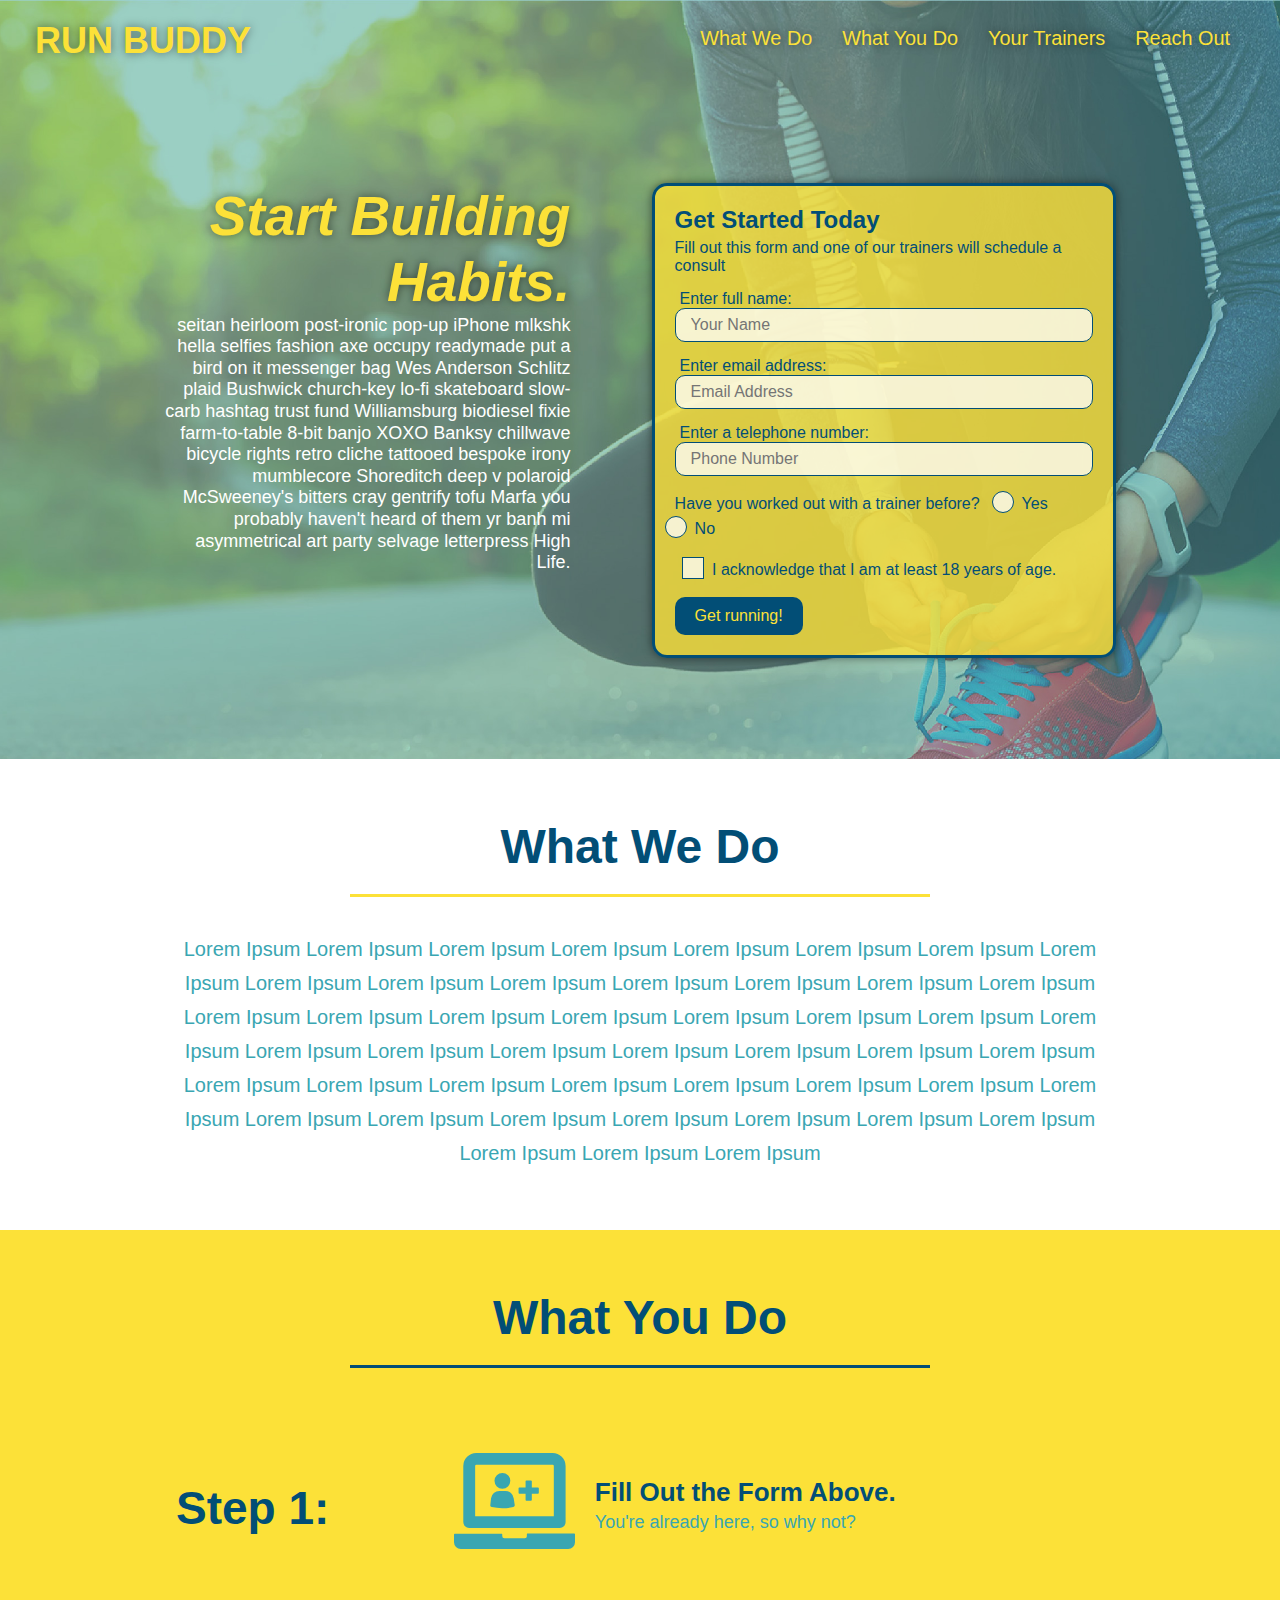
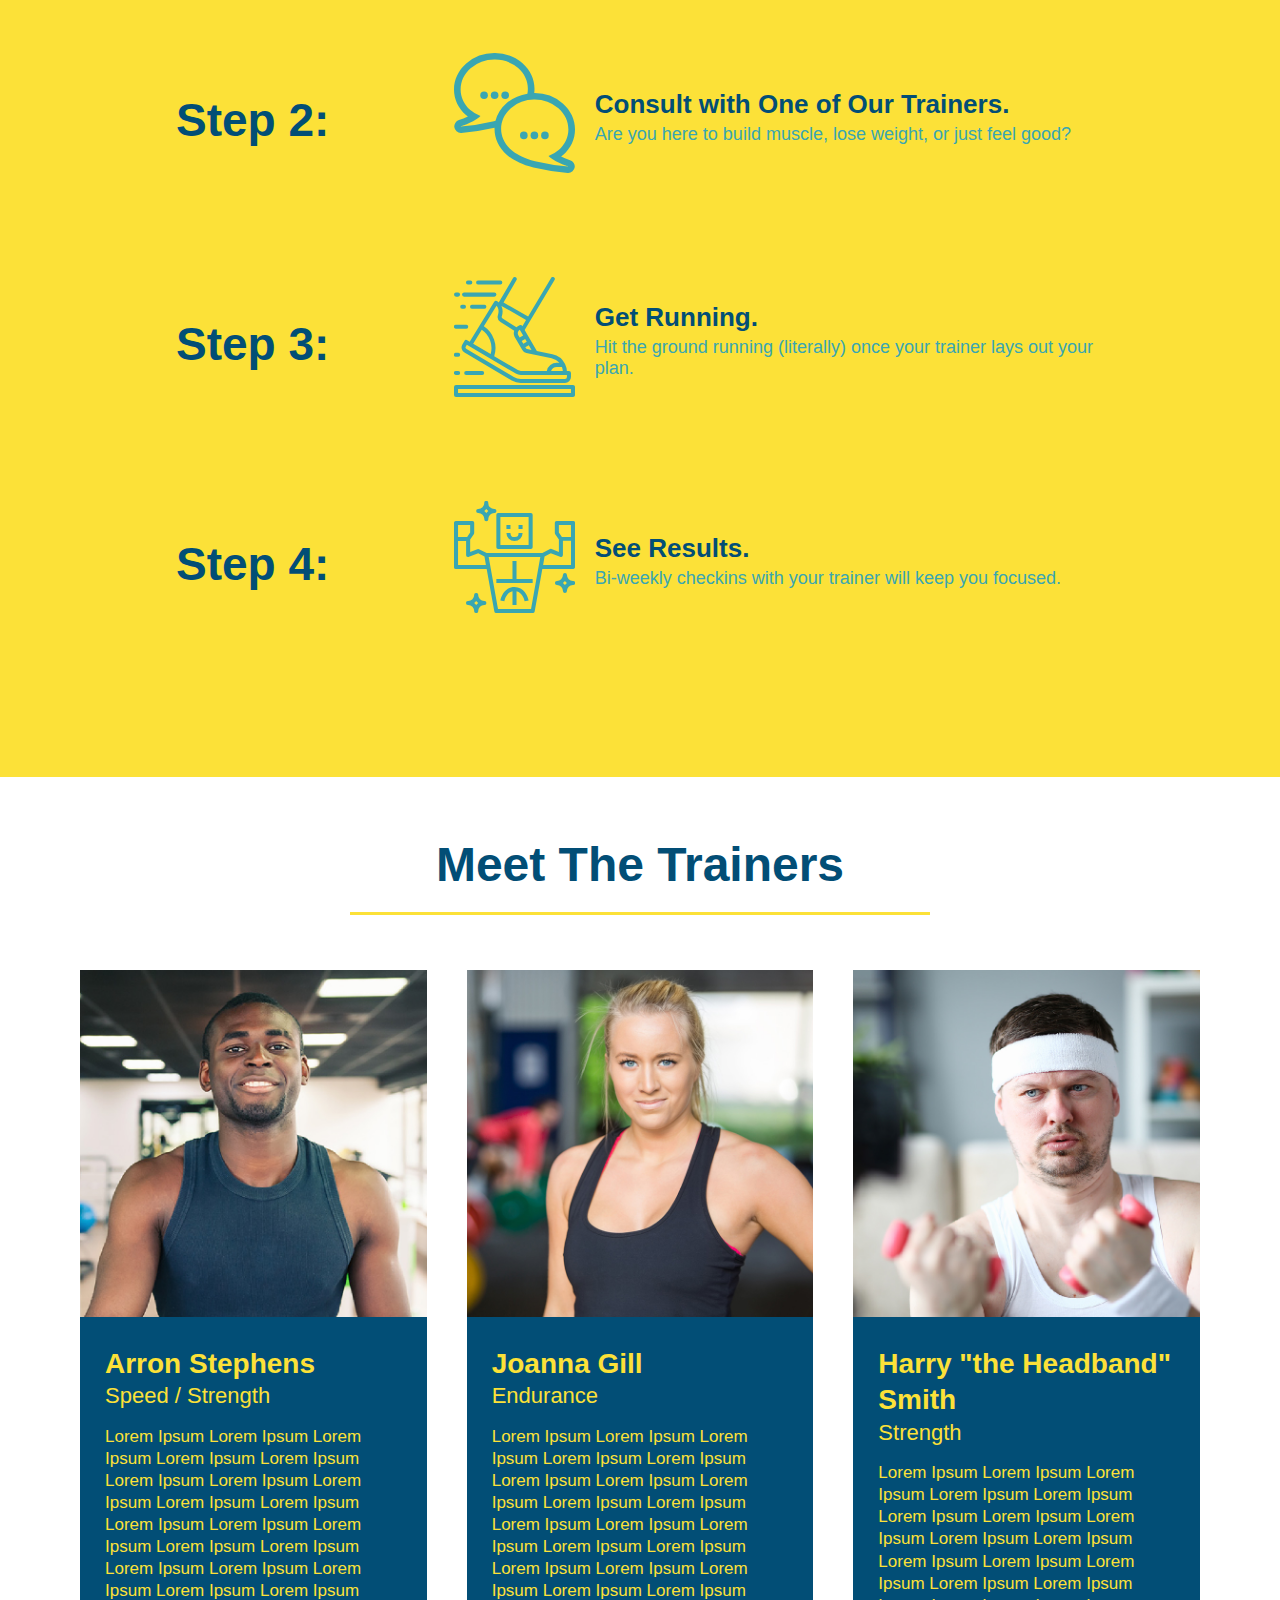
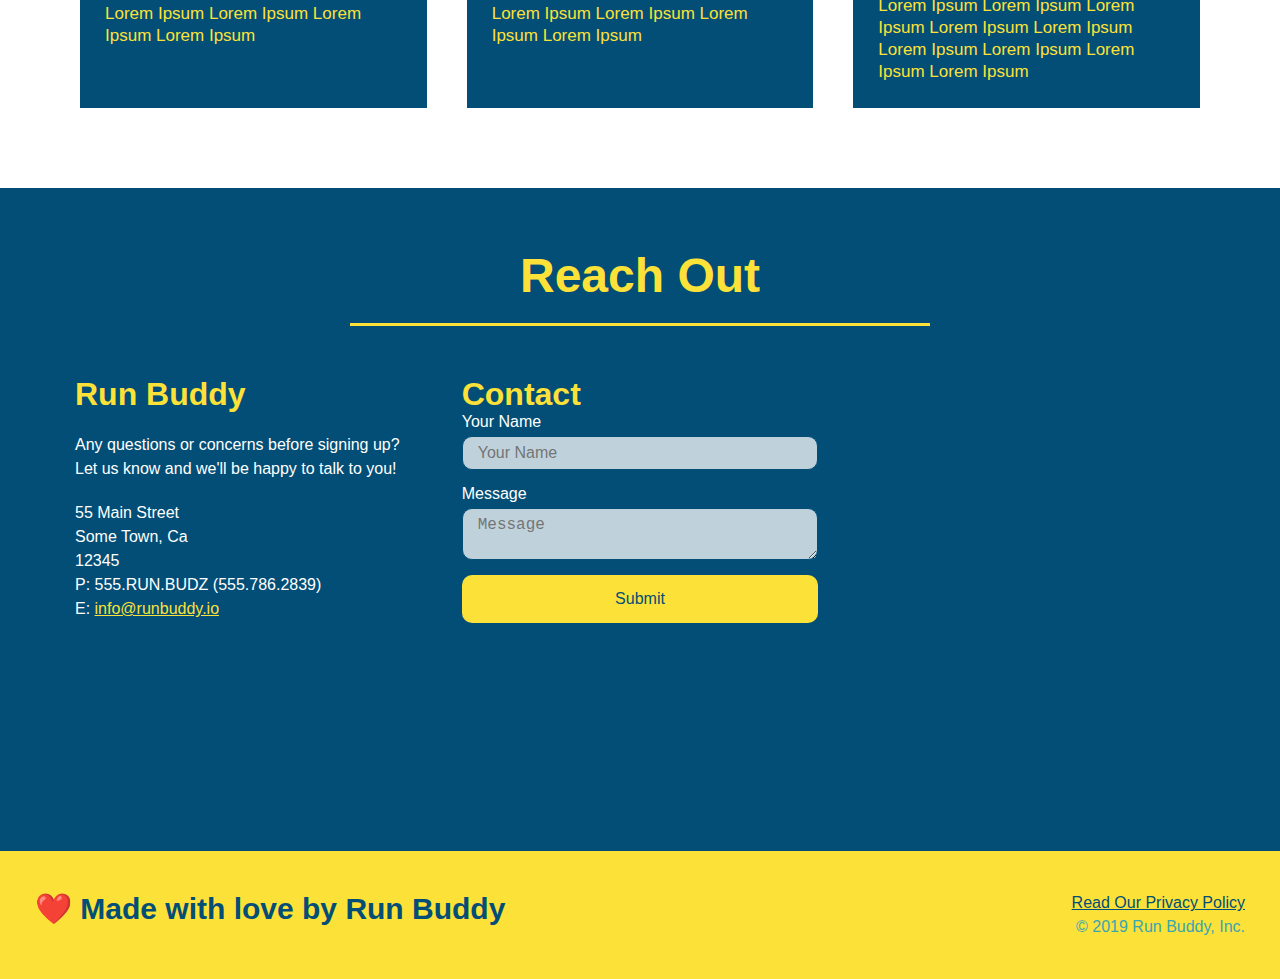
<file: index.html>
<!DOCTYPE html>
<html lang="en">
    <head>
        <meta charset="UTF-8" />
        <meta name="viewport" content="width=device-width, intial-scale=1.0" />

        <title>Run Buddy</title>
        <link rel="stylesheet" href="./assets/css/style.css" />
    </head>

    <body>
        <!-- navigation -->
        <header>
            <h1>
                <a href="./index.html">RUN BUDDY</a>
            </h1>
            
            <nav>
                
                <!-- Unordered list element -->
                <ul>
                    
                    <!-- List item element -->
                    <li>
                        <!-- Anchor element -->
                        <a href="#what-we-do">What We Do</a>
                    </li>

                    <li>
                        <a href="#what-you-do">What You Do</a>
                    </li>

                    <li> 
                        <a href="#your-trainers">Your Trainers</a>
                    </li>

                    <li>
                        <a href="#reach-out">Reach Out</a>
                    </li>

                </ul>

            </nav>

        </header>
        <!-- End navigation -->
           
        <!-- hero/jumbotron -->
        <section class="hero">
            
            <div class="hero-cta">
                <h2>Start Building Habits.</h2>
                <p>
                    seitan heirloom post-ironic pop-up iPhone mlkshk hella selfies fashion axe occupy readymade put a bird on it messenger bag Wes Anderson Schlitz plaid Bushwick church-key lo-fi skateboard slow-carb hashtag trust fund Williamsburg biodiesel fixie farm-to-table 8-bit banjo XOXO Banksy chillwave bicycle rights retro cliche tattooed bespoke irony mumblecore Shoreditch deep v polaroid McSweeney's bitters cray gentrify tofu Marfa you probably haven't heard of them yr banh mi asymmetrical art party selvage letterpress High Life.
                </p>
             </div>

            <div class="hero-form">
                <h3>Get Started Today</h3>
                <p>Fill out this form and one of our trainers will schedule a consult</p>
            

                <!-- Add form element -->
                <form>
                    
                    <label for="name">Enter full name:</label>
                    <input type="text" placeholder="Your Name" name="name" id="name" class="form-input" />

                    <label for="email">Enter email address:</label>
                    <input type="email" placeholder="Email Address" name="email" id="email" class="form-input" />

                    <label for="phone">Enter a telephone number:</label>
                    <input type="tel" placeholder="Phone Number" name="phone" id="phone" class="form-input" />

                    <p>
                        Have you worked out with a trainer before?
                       
                        <span class="radio-wrapper">
                            <input type="radio" name="trainer-confirm" id="trainer-yes" />
                            <label for="trainer-yes">Yes</label>
                        </span>

                        <span class="radio-wrapper">
                            <input type="radio" name="trainer-confirm" id="trainer-no" />
                            <label for="trainer-no">No</label>
                        </span>

                    </p>

                    <p>
                        <span class="checkbox-wrapper">
                            <input type="checkbox" name="age-confirm" id="checkbox" />
                            <label for="checkbox" >I acknowledge that I am at least 18 years of age.</label>
                        </span>
                    </p>
                    
                    <button type="submit">
                        Get running!
                    </button>

                </form>
            </div>
        
        </section>
        <!-- end hero -->

        <!-- "what we do" section-->
        <section id="what-we-do" class="intro">
           
            <div class="flex-row">
                <h2 class="section-title primary-border">What We Do</h2>
            </div>    

            <div class="flex-row">
                <p>
                    Lorem Ipsum Lorem Ipsum Lorem Ipsum Lorem Ipsum Lorem Ipsum Lorem Ipsum Lorem Ipsum Lorem Ipsum Lorem Ipsum Lorem Ipsum Lorem Ipsum Lorem Ipsum Lorem Ipsum Lorem Ipsum Lorem Ipsum Lorem Ipsum Lorem Ipsum Lorem Ipsum Lorem Ipsum Lorem Ipsum Lorem Ipsum Lorem Ipsum Lorem Ipsum Lorem Ipsum Lorem Ipsum Lorem Ipsum Lorem Ipsum Lorem Ipsum Lorem Ipsum Lorem Ipsum Lorem Ipsum Lorem Ipsum Lorem Ipsum Lorem Ipsum Lorem Ipsum Lorem Ipsum Lorem Ipsum Lorem Ipsum Lorem Ipsum Lorem Ipsum Lorem Ipsum Lorem Ipsum Lorem Ipsum Lorem Ipsum Lorem Ipsum Lorem Ipsum Lorem Ipsum Lorem Ipsum
                </p>
            </div>

        </section>

        <!-- "what you do" section-->
        <section id="what-you-do" class="steps">
           
            <div class="flex-row">
                <h2 class="section-title secondary-border">What You Do</h2>
            </div>

            <div class="step">
                <h3>Step 1:</h3>

                <div class="step-info">
                    
                    <div class="step-img">
                        <img src="./assets/images/step-1.svg" alt="" />
                    </div>

                    <div class="step-text">
                        <h4>Fill Out the Form Above.</h4>
                        
                        <p>
                            You're already here, so why not?
                        </p>
                    </div>

                </div>
            </div>
            
            <div class="step">
                <h3>Step 2:</h3>

                <div class="step-info">

                    <div class="step-img">
                        <img src="./assets/images/step-2.svg" alt="" />
                    </div>

                    <div class="step-text">
                        <h4>Consult with One of Our Trainers.</h4>

                        <p>
                            Are you here to build muscle, lose weight, or just feel good?
                        </p>
                    </div>
                
                </div>
            </div>
            
            <div class="step">
                <h3>Step 3:</h3>

                <div class="step-info">

                    <div class="step-img">
                        <img src="./assets/images/step-3.svg" alt="" />
                    </div>

                    <div class="step-text">
                        <h4>Get Running.</h4>

                        <p>
                            Hit the ground running (literally) once your trainer lays out your plan.
                        </p>
                    </div>

                </div>
            </div>
            
            <div class="step">
                <h3>Step 4:</h3>

                <div class="step-info">

                    <div class="step-img">
                        <img src="./assets/images/step-4.svg" alt="" />
                    </div>

                    <div class="step-text">
                        <h4>See Results.</h4>

                        <p>
                            Bi-weekly checkins with your trainer will keep you focused.
                        </p>
                    </div>

                </div>
            </div>

        </section>

        <!-- "meet the trainers" section-->
        <section id="your-trainers">
            
            <div class="flex-row">
                <h2 class="section-title primary-border">Meet The Trainers</h2>
            </div>

            <div class="trainers">
                
                <!-- Trainer Bio - Arron Stephens -->
                <article class="trainer">
                    <img src="./assets/images/trainer-1.jpg" alt="Arron Stephens in his workout clothes, ready to pump iron" />
                
                    <div class="trainer-bio">
                 
                        <h3 class="trainer-name">Arron Stephens</h3>
                        <h4 class="trainer-role">Speed / Strength</h4>
                  
                        <p>
                            Lorem Ipsum Lorem Ipsum Lorem Ipsum Lorem Ipsum Lorem Ipsum Lorem Ipsum Lorem Ipsum Lorem Ipsum Lorem Ipsum Lorem Ipsum Lorem Ipsum Lorem Ipsum Lorem Ipsum Lorem Ipsum Lorem Ipsum Lorem Ipsum Lorem Ipsum Lorem Ipsum Lorem Ipsum Lorem Ipsum Lorem Ipsum Lorem Ipsum Lorem Ipsum Lorem Ipsum
                        </p>
                
                    </div>

                </article>
                <!-- End Trainer Bio - Arron Stephans -->

                <!-- Trainer Bio - Joanna Gill  -->
                <article class="trainer">
                    <img src="./assets/images/trainer-2.jpg" alt="Joanna Gill cooling off after a workout" />
                
                    <div class="trainer-bio">
      
                        <h3 class="trainer-name">Joanna Gill</h3>
                        <h4 class="trainer-role">Endurance</h4>
      
                        <p>
                            Lorem Ipsum Lorem Ipsum Lorem Ipsum Lorem Ipsum Lorem Ipsum Lorem Ipsum Lorem Ipsum Lorem Ipsum Lorem Ipsum Lorem Ipsum Lorem Ipsum Lorem Ipsum Lorem Ipsum Lorem Ipsum Lorem Ipsum Lorem Ipsum Lorem Ipsum Lorem Ipsum Lorem Ipsum Lorem Ipsum Lorem Ipsum Lorem Ipsum Lorem Ipsum Lorem Ipsum
                        </p>

                    </div>
                                
                </article>
                <!-- End Trainer Bio - Joanna Gill -->
            
                <!-- Trainer Bio - Harry Smith -->
                <article class="trainer">
                    <img src="./assets/images/trainer-3.jpg" alt="Harry Smith wearing a headband and lifting comically small pink weights" />
                
                    <div class="trainer-bio">
      
                        <h3 class="trainer-name">Harry "the Headband" Smith</h3>
                        <h4 class="trainer-role">Strength</h4>
      
                        <p>
                            Lorem Ipsum Lorem Ipsum Lorem Ipsum Lorem Ipsum Lorem Ipsum Lorem Ipsum Lorem Ipsum Lorem Ipsum Lorem Ipsum Lorem Ipsum Lorem Ipsum Lorem Ipsum Lorem Ipsum Lorem Ipsum Lorem Ipsum Lorem Ipsum Lorem Ipsum Lorem Ipsum Lorem Ipsum Lorem Ipsum Lorem Ipsum Lorem Ipsum Lorem Ipsum Lorem Ipsum
                        </p>

                    </div>

                </article>
                <!-- End Trainer Bio - Harry Smith -->

            </div>
        </section>

        <!-- "reach out" section-->
        <section id="reach-out" class="contact">
            
            <div class="flex-row">
                <h2 class="section-title secondary-border">Reach Out</h2>
            </div>

            <div class="contact-info">
                
                <div>
                    <h3>Run Buddy</h3>
                    
                    <p>
                        Any questions or concerns before signing up?
                        <br />
                        Let us know and we'll be happy to talk to you!
                    </p>
                
                    <address>
                        55 Main Street <br/>
                        Some Town, Ca <br/>
                        12345<br />
                        P: 555.RUN.BUDZ (555.786.2839)<br/>
                        E: <a href="mailto:info@runbuddy.io">info@runbuddy.io</a>
                    </address>
                </div>
                
                <div class="contact-form">
                    <h3>Contact</h3>

                    <form>
                        <label for="contact-name">Your Name</label>
                        <input type="text" id="contact name" placeholder="Your Name" />

                        <label for="contact-message">Message</label>
                        <textarea id="contact-message" placeholder="Message"></textarea>

                        <button type="submit">Submit</button>
                    </form>
                </div>
                
                <iframe
                  src="https://www.google.com/maps/embed?pb=!1m18!1m12!1m3!1d3305.6739865943014!2d-118.2458086848035!3d34.05223298060606!2m3!1f0!2f0!3f0!3m2!1i1024!2i768!4f13.1!3m3!1m2!1s0x80c2c649275baa13%3A0xad7f289cf7a43c39!2s55%20S%20Main%20St%2C%20Los%20Angeles%2C%20CA%2090012!5e0!3m2!1sen!2sus!4v1613670081970!5m2!1sen!2sus"
                  frameborder="0"
                  height="400"
                  width="400"
                  style="border:0"
                  allowfullscreen
                >
                </iframe>
            
            </div>

        </section>

        <!-- footer -->
        <footer>
            <h2>❤️ Made with love by Run Buddy</h2>
            
            <div>
                <a href="./privacy-policy.html">Read Our Privacy Policy</a><br />
                &copy; 2019 Run Buddy, Inc.
            </div>

        </footer>
    </body>
</html>
</file>
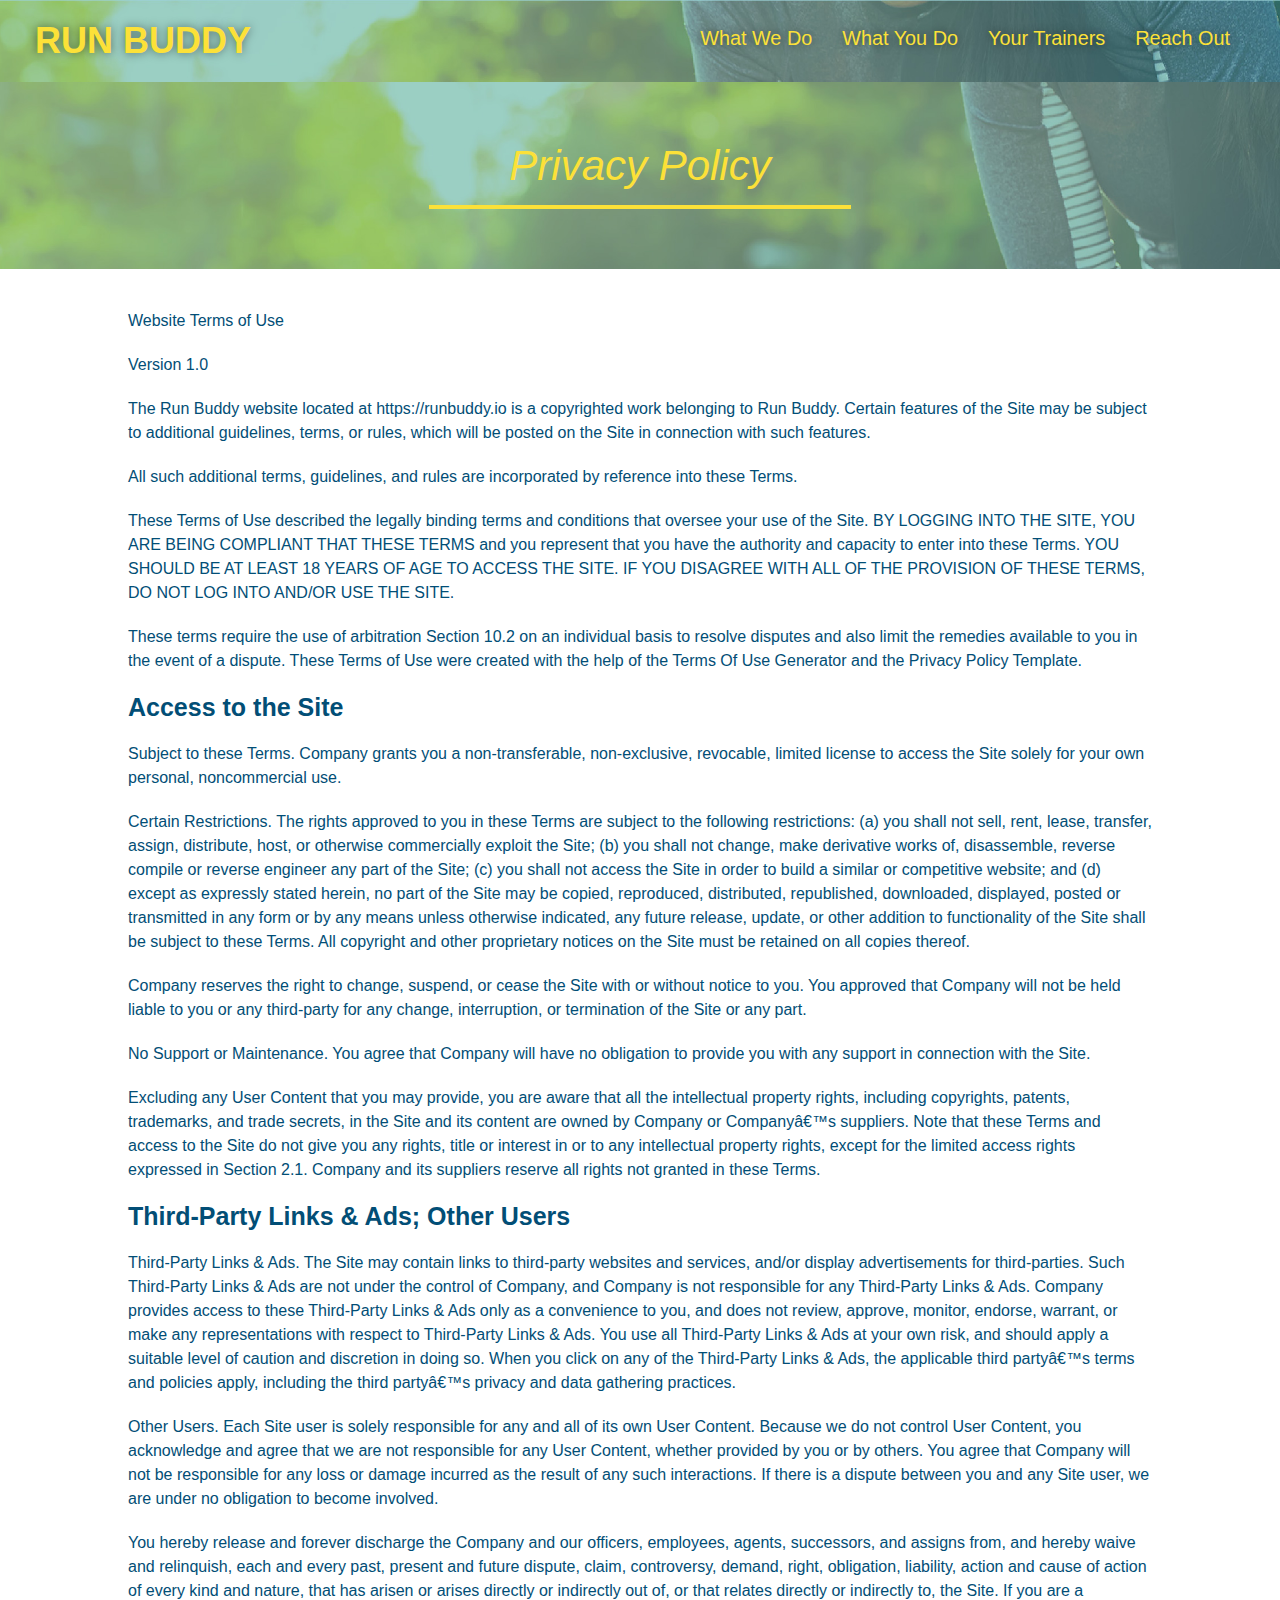
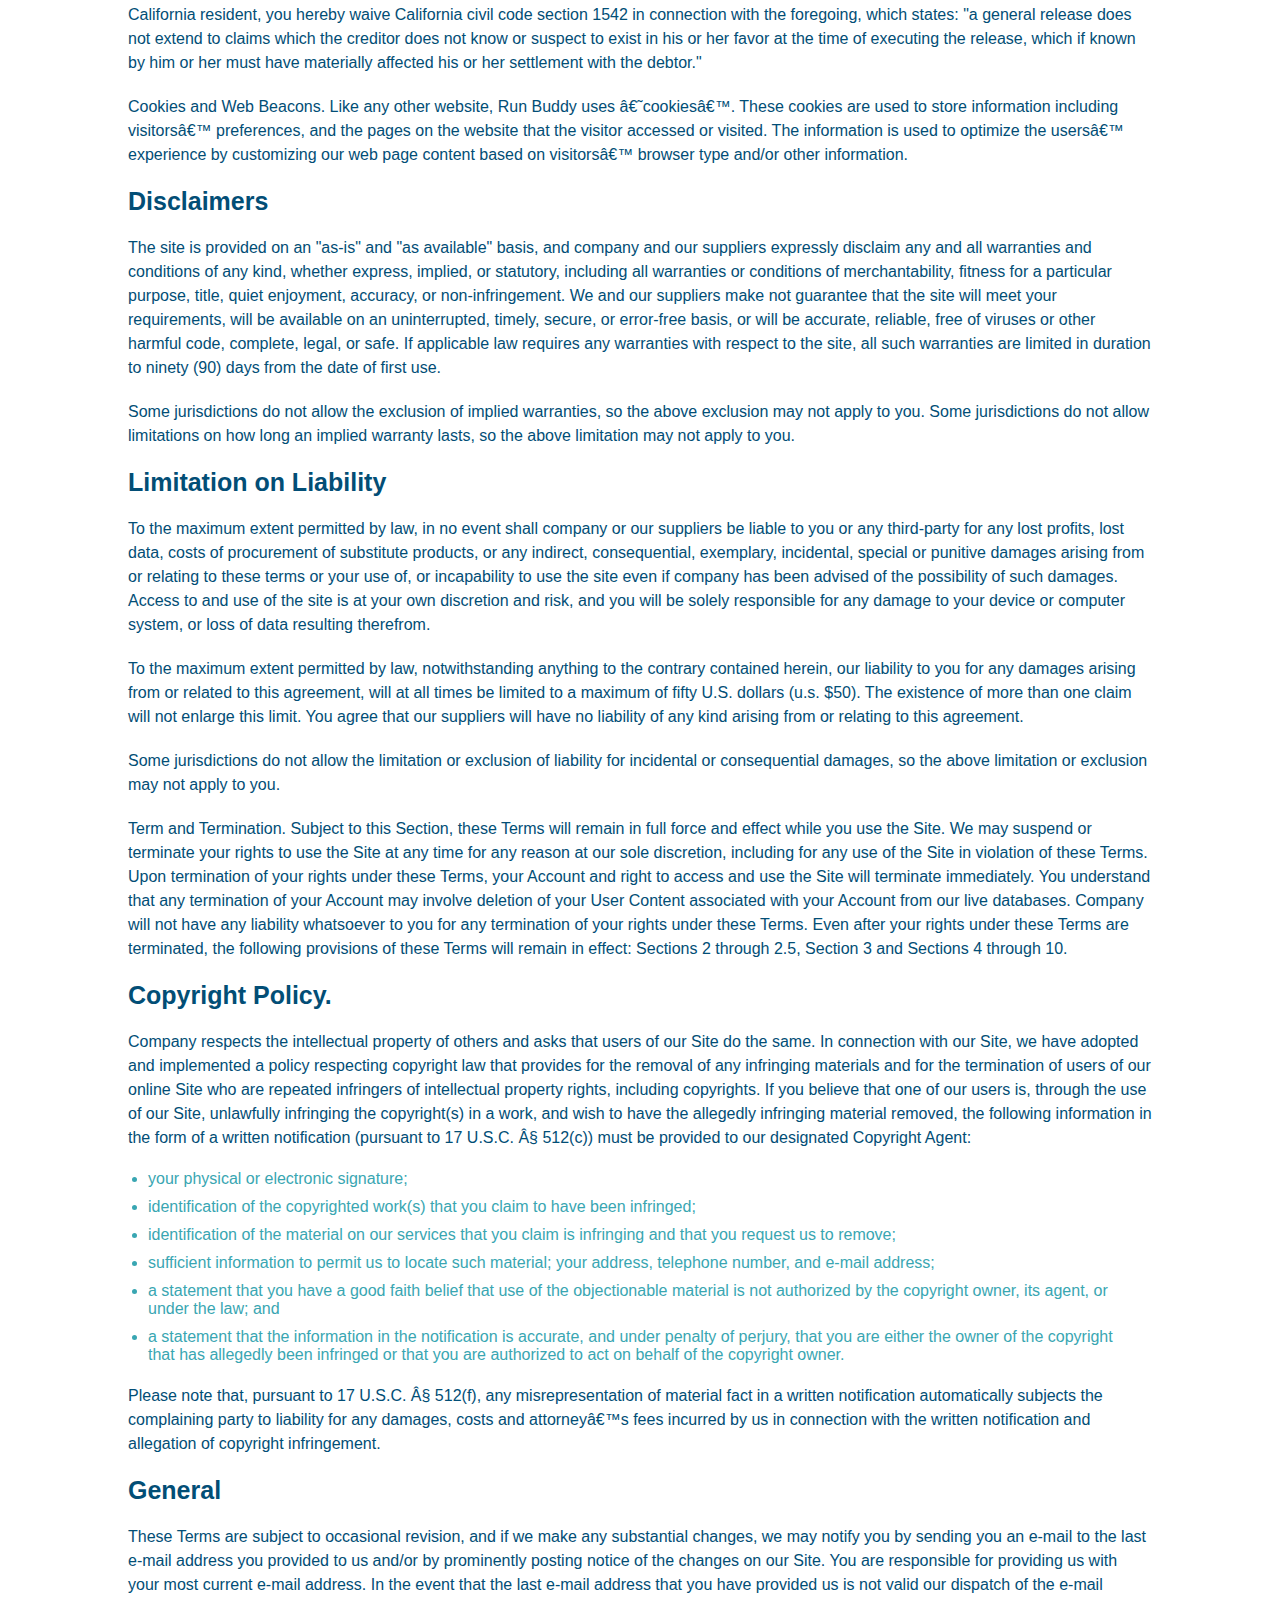
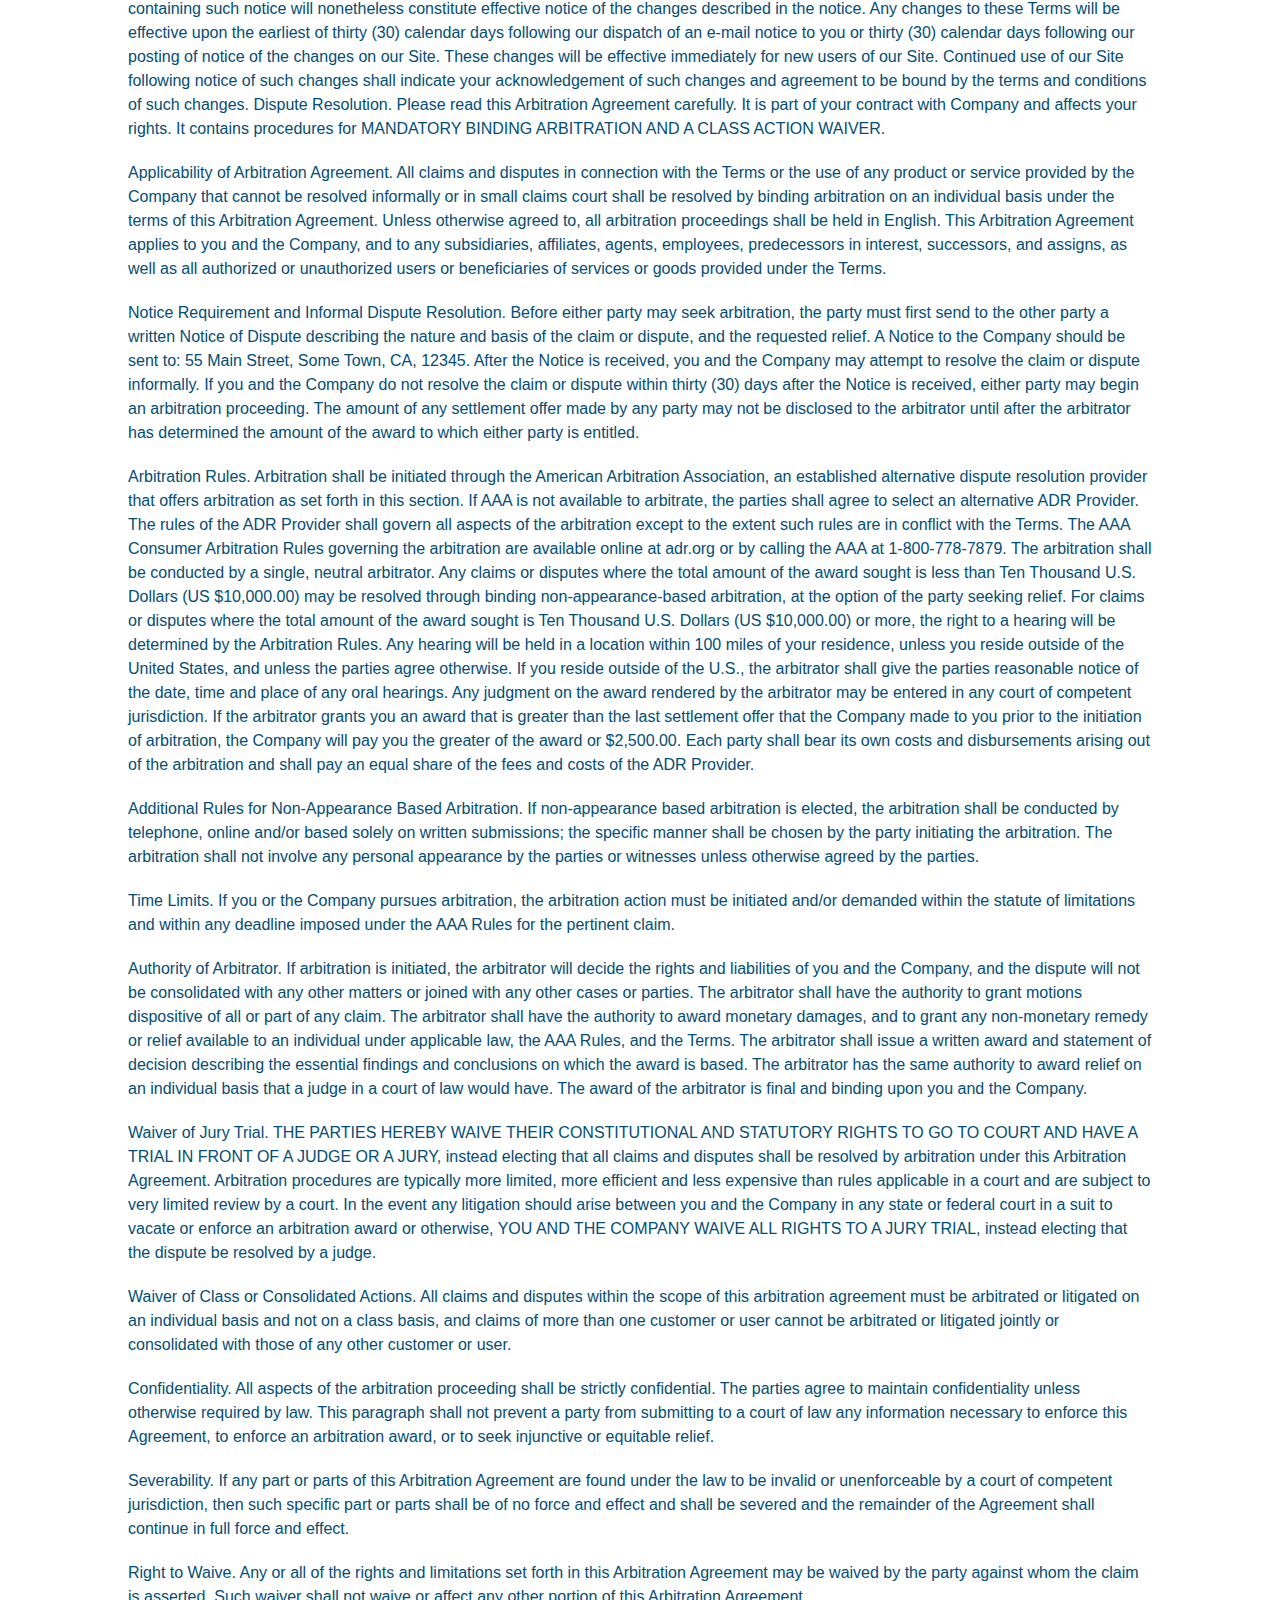
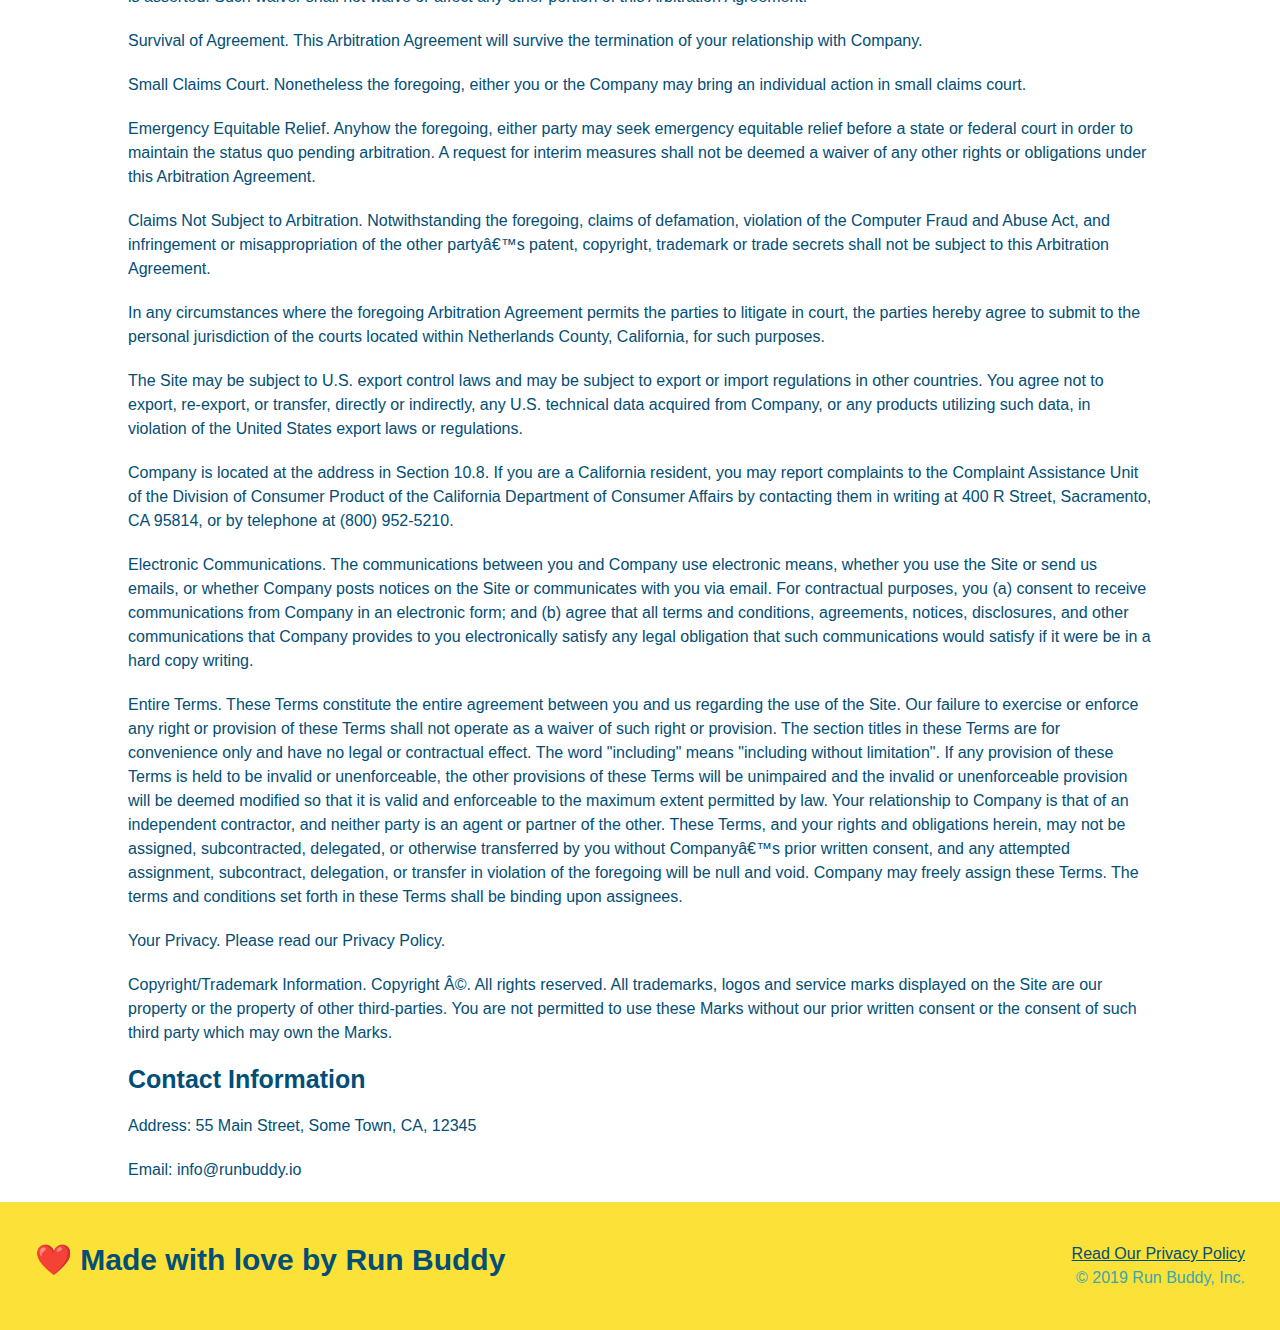
<file: privacy-policy.html>
<!DOCTYPE html>
<html lang="en">
    <head>
        <meta charset="UTF-8">
        <meta name="viewport" content="width=device-width, intial-scale=1.0" />

        <title>Privacy Policy - Run Buddy</title>

        <link rel="stylesheet" href="./assets/css/style.css">
        <link rel="stylesheet" href="./assets/css/secondary-styles.css">

    </head>

    <body>
        <!-- header section -->
        <header>
            <h1>
                <a href="./index.html">RUN BUDDY</a>
            </h1>
            
            <nav>
                
                <ul>
                    
                    <li>
                        <a href="./index.html#what-we-do">What We Do</a>
                    </li>

                    <li>
                        <a href="./index.html#what-you-do">What You Do</a>
                    </li>

                    <li> 
                        <a href="./index.html#your-trainers">Your Trainers</a>
                    </li>

                    <li>
                        <a href="./index.html#reach-out">Reach Out</a>
                    </li>

                </ul>

            </nav>

        </header>
        <!-- End header section -->

        <section class="hero">
           
            <h2 class="page-title">
                Privacy Policy
            </h2>

        </section>

        <article class="secondary-content">
            <p>
                Website Terms of Use
              </p>
        
              <p>
                Version 1.0
              </p>
        
              <p>
                The Run Buddy website located at https://runbuddy.io is a copyrighted work belonging to Run Buddy. Certain
                features of the Site may be subject to additional guidelines, terms, or rules, which will be posted on the Site
                in connection with such features.
              </p>
        
              <p>
                All such additional terms, guidelines, and rules are incorporated by reference into these Terms.
              </p>
        
              <p>
                These Terms of Use described the legally binding terms and conditions that oversee your use of the Site. BY
                LOGGING INTO THE SITE, YOU ARE BEING COMPLIANT THAT THESE TERMS and you represent that you have the authority
                and capacity to enter into these Terms. YOU SHOULD BE AT LEAST 18 YEARS OF AGE TO ACCESS THE SITE. IF YOU
                DISAGREE WITH ALL OF THE PROVISION OF THESE TERMS, DO NOT LOG INTO AND/OR USE THE SITE.
              </p>
        
              <p>
                These terms require the use of arbitration Section 10.2 on an individual basis to resolve disputes and also
                limit the remedies available to you in the event of a dispute. These Terms of Use were created with the help of
                the Terms Of Use Generator and the Privacy Policy Template.
              </p>
        
              <h3>
                Access to the Site
              </h3>
        
              <p>
                Subject to these Terms. Company grants you a non-transferable, non-exclusive, revocable, limited license to
                access the Site solely for your own personal, noncommercial use.
              </p>
        
              <p>
                Certain Restrictions. The rights approved to you in these Terms are subject to the following restrictions: (a)
                you shall not sell, rent, lease, transfer, assign, distribute, host, or otherwise commercially exploit the Site;
                (b) you shall not change, make derivative works of, disassemble, reverse compile or reverse engineer any part of
                the Site; (c) you shall not access the Site in order to build a similar or competitive website; and (d) except
                as expressly stated herein, no part of the Site may be copied, reproduced, distributed, republished, downloaded,
                displayed, posted or transmitted in any form or by any means unless otherwise indicated, any future release,
                update, or other addition to functionality of the Site shall be subject to these Terms. All copyright and other
                proprietary notices on the Site must be retained on all copies thereof.
              </p>
        
              <p>
                Company reserves the right to change, suspend, or cease the Site with or without notice to you. You approved
                that Company will not be held liable to you or any third-party for any change, interruption, or termination of
                the Site or any part.
              </p>
        
              <p>
                No Support or Maintenance. You agree that Company will have no obligation to provide you with any support in
                connection with the Site.
              </p>
        
              <p>
                Excluding any User Content that you may provide, you are aware that all the intellectual property rights,
                including copyrights, patents, trademarks, and trade secrets, in the Site and its content are owned by Company
                or Companyâ€™s suppliers. Note that these Terms and access to the Site do not give you any rights, title or
                interest in or to any intellectual property rights, except for the limited access rights expressed in Section
                2.1. Company and its suppliers reserve all rights not granted in these Terms.
              </p>
        
              <h3>
                Third-Party Links & Ads; Other Users
              </h3>
        
              <p>
                Third-Party Links & Ads. The Site may contain links to third-party websites and services, and/or display
                advertisements for third-parties. Such Third-Party Links & Ads are not under the control of Company, and Company
                is not responsible for any Third-Party Links & Ads. Company provides access to these Third-Party Links & Ads
                only as a convenience to you, and does not review, approve, monitor, endorse, warrant, or make any
                representations with respect to Third-Party Links & Ads. You use all Third-Party Links & Ads at your own risk,
                and should apply a suitable level of caution and discretion in doing so. When you click on any of the
                Third-Party Links & Ads, the applicable third partyâ€™s terms and policies apply, including the third partyâ€™s
                privacy and data gathering practices.
              </p>
        
              <p>
                Other Users. Each Site user is solely responsible for any and all of its own User Content. Because we do not
                control User Content, you acknowledge and agree that we are not responsible for any User Content, whether
                provided by you or by others. You agree that Company will not be responsible for any loss or damage incurred as
                the result of any such interactions. If there is a dispute between you and any Site user, we are under no
                obligation to become involved.
              </p>
        
              <p>
                You hereby release and forever discharge the Company and our officers, employees, agents, successors, and
                assigns from, and hereby waive and relinquish, each and every past, present and future dispute, claim,
                controversy, demand, right, obligation, liability, action and cause of action of every kind and nature, that has
                arisen or arises directly or indirectly out of, or that relates directly or indirectly to, the Site. If you are
                a California resident, you hereby waive California civil code section 1542 in connection with the foregoing,
                which states: "a general release does not extend to claims which the creditor does not know or suspect to exist
                in his or her favor at the time of executing the release, which if known by him or her must have materially
                affected his or her settlement with the debtor."
              </p>
        
              <p>
                Cookies and Web Beacons. Like any other website, Run Buddy uses â€˜cookiesâ€™. These cookies are used to store
                information including visitorsâ€™ preferences, and the pages on the website that the visitor accessed or visited.
                The information is used to optimize the usersâ€™ experience by customizing our web page content based on visitorsâ€™
                browser type and/or other information.
              </p>
        
              <h3>
                Disclaimers
              </h3>
        
              <p>
                The site is provided on an "as-is" and "as available" basis, and company and our suppliers expressly disclaim
                any and all warranties and conditions of any kind, whether express, implied, or statutory, including all
                warranties or conditions of merchantability, fitness for a particular purpose, title, quiet enjoyment, accuracy,
                or non-infringement. We and our suppliers make not guarantee that the site will meet your requirements, will be
                available on an uninterrupted, timely, secure, or error-free basis, or will be accurate, reliable, free of
                viruses or other harmful code, complete, legal, or safe. If applicable law requires any warranties with respect
                to the site, all such warranties are limited in duration to ninety (90) days from the date of first use.
              </p>
        
              <p>
                Some jurisdictions do not allow the exclusion of implied warranties, so the above exclusion may not apply to
                you. Some jurisdictions do not allow limitations on how long an implied warranty lasts, so the above limitation
                may not apply to you.
              </p>
        
              <h3>
                Limitation on Liability
              </h3>
        
              <p>
                To the maximum extent permitted by law, in no event shall company or our suppliers be liable to you or any
                third-party for any lost profits, lost data, costs of procurement of substitute products, or any indirect,
                consequential, exemplary, incidental, special or punitive damages arising from or relating to these terms or
                your use of, or incapability to use the site even if company has been advised of the possibility of such
                damages. Access to and use of the site is at your own discretion and risk, and you will be solely responsible
                for any damage to your device or computer system, or loss of data resulting therefrom.
              </p>
        
              <p>
                To the maximum extent permitted by law, notwithstanding anything to the contrary contained herein, our liability
                to you for any damages arising from or related to this agreement, will at all times be limited to a maximum of
                fifty U.S. dollars (u.s. $50). The existence of more than one claim will not enlarge this limit. You agree that
                our suppliers will have no liability of any kind arising from or relating to this agreement.
              </p>
        
              <p>
                Some jurisdictions do not allow the limitation or exclusion of liability for incidental or consequential
                damages, so the above limitation or exclusion may not apply to you.
              </p>
        
              <p>
                Term and Termination. Subject to this Section, these Terms will remain in full force and effect while you use
                the Site. We may suspend or terminate your rights to use the Site at any time for any reason at our sole
                discretion, including for any use of the Site in violation of these Terms. Upon termination of your rights under
                these Terms, your Account and right to access and use the Site will terminate immediately. You understand that
                any termination of your Account may involve deletion of your User Content associated with your Account from our
                live databases. Company will not have any liability whatsoever to you for any termination of your rights under
                these Terms. Even after your rights under these Terms are terminated, the following provisions of these Terms
                will remain in effect: Sections 2 through 2.5, Section 3 and Sections 4 through 10.
              </p>
        
              <h3>
                Copyright Policy.
              </h3>
        
              <p>
                Company respects the intellectual property of others and asks that users of our Site do the same. In connection
                with our Site, we have adopted and implemented a policy respecting copyright law that provides for the removal
                of any infringing materials and for the termination of users of our online Site who are repeated infringers of
                intellectual property rights, including copyrights. If you believe that one of our users is, through the use of
                our Site, unlawfully infringing the copyright(s) in a work, and wish to have the allegedly infringing material
                removed, the following information in the form of a written notification (pursuant to 17 U.S.C. Â§ 512(c)) must
                be provided to our designated Copyright Agent:
              </p>
        
              <ul>
                <li>
                  your physical or electronic signature;
                </li>
                <li>
                  identification of the copyrighted work(s) that you claim to have been infringed;
                </li>
                <li>
                  identification of the material on our services that you claim is infringing and that you request us to remove;
                </li>
                <li>
                  sufficient information to permit us to locate such material; your address, telephone number, and e-mail
                  address;
                </li>
                <li>
                  a statement that you have a good faith belief that use of the objectionable material is not authorized by the
                  copyright owner, its agent, or under the law; and
                </li>
                <li>
                  a statement that the information in the notification is accurate, and under penalty of perjury, that you are
                  either the owner of the copyright that has allegedly been infringed or that you are authorized to act on
                  behalf of the copyright owner.
                </li>
              </ul>
        
              <p>
                Please note that, pursuant to 17 U.S.C. Â§ 512(f), any misrepresentation of material fact in a written
                notification automatically subjects the complaining party to liability for any damages, costs and attorneyâ€™s
                fees incurred by us in connection with the written notification and allegation of copyright infringement.
              </p>
        
              <h3>
                General
              </h3>
        
              <p>
                These Terms are subject to occasional revision, and if we make any substantial changes, we may notify you by
                sending you an e-mail to the last e-mail address you provided to us and/or by prominently posting notice of the
                changes on our Site. You are responsible for providing us with your most current e-mail address. In the event
                that the last e-mail address that you have provided us is not valid our dispatch of the e-mail containing such
                notice will nonetheless constitute effective notice of the changes described in the notice. Any changes to these
                Terms will be effective upon the earliest of thirty (30) calendar days following our dispatch of an e-mail
                notice to you or thirty (30) calendar days following our posting of notice of the changes on our Site. These
                changes will be effective immediately for new users of our Site. Continued use of our Site following notice of
                such changes shall indicate your acknowledgement of such changes and agreement to be bound by the terms and
                conditions of such changes. Dispute Resolution. Please read this Arbitration Agreement carefully. It is part of
                your contract with Company and affects your rights. It contains procedures for MANDATORY BINDING ARBITRATION AND
                A CLASS ACTION WAIVER.
              </p>
        
              <p>
                Applicability of Arbitration Agreement. All claims and disputes in connection with the Terms or the use of any
                product or service provided by the Company that cannot be resolved informally or in small claims court shall be
                resolved by binding arbitration on an individual basis under the terms of this Arbitration Agreement. Unless
                otherwise agreed to, all arbitration proceedings shall be held in English. This Arbitration Agreement applies to
                you and the Company, and to any subsidiaries, affiliates, agents, employees, predecessors in interest,
                successors, and assigns, as well as all authorized or unauthorized users or beneficiaries of services or goods
                provided under the Terms.
              </p>
        
              <p>
                Notice Requirement and Informal Dispute Resolution. Before either party may seek arbitration, the party must
                first send to the other party a written Notice of Dispute describing the nature and basis of the claim or
                dispute, and the requested relief. A Notice to the Company should be sent to: 55 Main Street, Some Town, CA,
                12345. After the Notice is received, you and the Company may attempt to resolve the claim or dispute informally.
                If you and the Company do not resolve the claim or dispute within thirty (30) days after the Notice is received,
                either party may begin an arbitration proceeding. The amount of any settlement offer made by any party may not
                be disclosed to the arbitrator until after the arbitrator has determined the amount of the award to which either
                party is entitled.
              </p>
        
              <p>
                Arbitration Rules. Arbitration shall be initiated through the American Arbitration Association, an established
                alternative dispute resolution provider that offers arbitration as set forth in this section. If AAA is not
                available to arbitrate, the parties shall agree to select an alternative ADR Provider. The rules of the ADR
                Provider shall govern all aspects of the arbitration except to the extent such rules are in conflict with the
                Terms. The AAA Consumer Arbitration Rules governing the arbitration are available online at adr.org or by
                calling the AAA at 1-800-778-7879. The arbitration shall be conducted by a single, neutral arbitrator. Any
                claims or disputes where the total amount of the award sought is less than Ten Thousand U.S. Dollars (US
                $10,000.00) may be resolved through binding non-appearance-based arbitration, at the option of the party seeking
                relief. For claims or disputes where the total amount of the award sought is Ten Thousand U.S. Dollars (US
                $10,000.00) or more, the right to a hearing will be determined by the Arbitration Rules. Any hearing will be
                held in a location within 100 miles of your residence, unless you reside outside of the United States, and
                unless the parties agree otherwise. If you reside outside of the U.S., the arbitrator shall give the parties
                reasonable notice of the date, time and place of any oral hearings. Any judgment on the award rendered by the
                arbitrator may be entered in any court of competent jurisdiction. If the arbitrator grants you an award that is
                greater than the last settlement offer that the Company made to you prior to the initiation of arbitration, the
                Company will pay you the greater of the award or $2,500.00. Each party shall bear its own costs and
                disbursements arising out of the arbitration and shall pay an equal share of the fees and costs of the ADR
                Provider.
              </p>
        
              <p>
                Additional Rules for Non-Appearance Based Arbitration. If non-appearance based arbitration is elected, the
                arbitration shall be conducted by telephone, online and/or based solely on written submissions; the specific
                manner shall be chosen by the party initiating the arbitration. The arbitration shall not involve any personal
                appearance by the parties or witnesses unless otherwise agreed by the parties.
              </p>
        
              <p>
                Time Limits. If you or the Company pursues arbitration, the arbitration action must be initiated and/or demanded
                within the statute of limitations and within any deadline imposed under the AAA Rules for the pertinent claim.
              </p>
        
              <p>
                Authority of Arbitrator. If arbitration is initiated, the arbitrator will decide the rights and liabilities of
                you and the Company, and the dispute will not be consolidated with any other matters or joined with any other
                cases or parties. The arbitrator shall have the authority to grant motions dispositive of all or part of any
                claim. The arbitrator shall have the authority to award monetary damages, and to grant any non-monetary remedy
                or relief available to an individual under applicable law, the AAA Rules, and the Terms. The arbitrator shall
                issue a written award and statement of decision describing the essential findings and conclusions on which the
                award is based. The arbitrator has the same authority to award relief on an individual basis that a judge in a
                court of law would have. The award of the arbitrator is final and binding upon you and the Company.
              </p>
        
              <p>
                Waiver of Jury Trial. THE PARTIES HEREBY WAIVE THEIR CONSTITUTIONAL AND STATUTORY RIGHTS TO GO TO COURT AND HAVE
                A TRIAL IN FRONT OF A JUDGE OR A JURY, instead electing that all claims and disputes shall be resolved by
                arbitration under this Arbitration Agreement. Arbitration procedures are typically more limited, more efficient
                and less expensive than rules applicable in a court and are subject to very limited review by a court. In the
                event any litigation should arise between you and the Company in any state or federal court in a suit to vacate
                or enforce an arbitration award or otherwise, YOU AND THE COMPANY WAIVE ALL RIGHTS TO A JURY TRIAL, instead
                electing that the dispute be resolved by a judge.
              </p>
        
              <p>
                Waiver of Class or Consolidated Actions. All claims and disputes within the scope of this arbitration agreement
                must be arbitrated or litigated on an individual basis and not on a class basis, and claims of more than one
                customer or user cannot be arbitrated or litigated jointly or consolidated with those of any other customer or
                user.
              </p>
        
              <p>
                Confidentiality. All aspects of the arbitration proceeding shall be strictly confidential. The parties agree to
                maintain confidentiality unless otherwise required by law. This paragraph shall not prevent a party from
                submitting to a court of law any information necessary to enforce this Agreement, to enforce an arbitration
                award, or to seek injunctive or equitable relief.
              </p>
        
              <p>
                Severability. If any part or parts of this Arbitration Agreement are found under the law to be invalid or
                unenforceable by a court of competent jurisdiction, then such specific part or parts shall be of no force and
                effect and shall be severed and the remainder of the Agreement shall continue in full force and effect.
              </p>
        
              <p>
                Right to Waive. Any or all of the rights and limitations set forth in this Arbitration Agreement may be waived
                by the party against whom the claim is asserted. Such waiver shall not waive or affect any other portion of this
                Arbitration Agreement.
              </p>
        
              <p>
                Survival of Agreement. This Arbitration Agreement will survive the termination of your relationship with
                Company.
              </p>
        
              <p>
                Small Claims Court. Nonetheless the foregoing, either you or the Company may bring an individual action in small
                claims court.
              </p>
        
              <p>
                Emergency Equitable Relief. Anyhow the foregoing, either party may seek emergency equitable relief before a
                state or federal court in order to maintain the status quo pending arbitration. A request for interim measures
                shall not be deemed a waiver of any other rights or obligations under this Arbitration Agreement.
              </p>
        
              <p>
                Claims Not Subject to Arbitration. Notwithstanding the foregoing, claims of defamation, violation of the
                Computer Fraud and Abuse Act, and infringement or misappropriation of the other partyâ€™s patent, copyright,
                trademark or trade secrets shall not be subject to this Arbitration Agreement.
              </p>
        
              <p>
                In any circumstances where the foregoing Arbitration Agreement permits the parties to litigate in court, the
                parties hereby agree to submit to the personal jurisdiction of the courts located within Netherlands County,
                California, for such purposes.
              </p>
        
              <p>
                The Site may be subject to U.S. export control laws and may be subject to export or import regulations in other
                countries. You agree not to export, re-export, or transfer, directly or indirectly, any U.S. technical data
                acquired from Company, or any products utilizing such data, in violation of the United States export laws or
                regulations.
              </p>
        
              <p>
                Company is located at the address in Section 10.8. If you are a California resident, you may report complaints
                to the Complaint Assistance Unit of the Division of Consumer Product of the California Department of Consumer
                Affairs by contacting them in writing at 400 R Street, Sacramento, CA 95814, or by telephone at (800) 952-5210.
              </p>
        
              <p>
                Electronic Communications. The communications between you and Company use electronic means, whether you use the
                Site or send us emails, or whether Company posts notices on the Site or communicates with you via email. For
                contractual purposes, you (a) consent to receive communications from Company in an electronic form; and (b)
                agree that all terms and conditions, agreements, notices, disclosures, and other communications that Company
                provides to you electronically satisfy any legal obligation that such communications would satisfy if it were be
                in a hard copy writing.
              </p>
        
              <p>
                Entire Terms. These Terms constitute the entire agreement between you and us regarding the use of the Site. Our
                failure to exercise or enforce any right or provision of these Terms shall not operate as a waiver of such right
                or provision. The section titles in these Terms are for convenience only and have no legal or contractual
                effect. The word "including" means "including without limitation". If any provision of these Terms is held to be
                invalid or unenforceable, the other provisions of these Terms will be unimpaired and the invalid or
                unenforceable provision will be deemed modified so that it is valid and enforceable to the maximum extent
                permitted by law. Your relationship to Company is that of an independent contractor, and neither party is an
                agent or partner of the other. These Terms, and your rights and obligations herein, may not be assigned,
                subcontracted, delegated, or otherwise transferred by you without Companyâ€™s prior written consent, and any
                attempted assignment, subcontract, delegation, or transfer in violation of the foregoing will be null and void.
                Company may freely assign these Terms. The terms and conditions set forth in these Terms shall be binding upon
                assignees.
              </p>
        
              <p>
                Your Privacy. Please read our Privacy Policy.
              </p>
        
              <p>
                Copyright/Trademark Information. Copyright Â©. All rights reserved. All trademarks, logos and service marks
                displayed on the Site are our property or the property of other third-parties. You are not permitted to use
                these Marks without our prior written consent or the consent of such third party which may own the Marks.
              </p>
        
              <h3>
                Contact Information
              </h3>
        
              <p>
                Address: 55 Main Street, Some Town, CA, 12345
              </p>
        
              <p>
                Email: info@runbuddy.io
              </p>
        
        </article>



        <!-- footer section -->
        <footer>
            <h2>❤️ Made with love by Run Buddy</h2>
            
            <div>
                <a href="./privacy-policy.html">Read Our Privacy Policy</a><br />
                &copy; 2019 Run Buddy, Inc.
            </div>
        </footer>
        <!-- End footer section -->

    </body>
</html>
</file>
<file: assets/css/style.css>
:root {
    --primary-color: #fce138;
    --secondary-color: #024e76;
    --tertiary-color: #39a6b2;
}

* {
    margin: 0;
    padding: 0;
    box-sizing: border-box;
}

body {
    font-family: Helvetica, Arial, sans-serif;
    color: var(--tertiary-color);
}

/* apply styles to <header> */
header {
    padding: 20px 35px;
    background-color: var(--tertiary-color);
    display: flex;
    justify-content: space-between;
    flex-wrap: wrap;
    position: -webkit-sticky; /* to support Safari */
    position: sticky;
    top: 0;
    background-image: url("../images/hero-bg.jpg");
    background-size: cover;
    background-position: center;
    background-attachment: fixed;
    background-position: 80%;
    z-index: 9999;
}

header h1 {
    font-weight: bold;
    font-size: 36px;
    color: var(--primary-color);
    margin: 0;
    text-shadow: 0 0 10px rgba(0, 0, 0, 0.5);
}

header a {
    text-decoration: none;
    color: var(--primary-color);
}

header nav {
    margin: 7px 0;
}

header nav ul {
    display: flex;
    flex-wrap: wrap;
    justify-content: space-between;
    align-items: center;
    list-style: none;
}

header nav ul li a {
    padding: 10px 15px;
    font-weight: lighter;
    font-size: 1.55vw;
    text-shadow: 0 0 10px rgba(0, 0, 0, 0.5);
}

header nav ul li a:hover {
    background: var(--primary-color);
    color: var(--secondary-color);
    border-radius: 15px;
    text-shadow: none;
}

/* End <header> styles */

/* Apply to <section> general all */
section {
    padding: 60px;
}

.section-title {
    font-size: 48px;
    color: var(--secondary-color);
    border-bottom: 3px solid;
    padding-bottom: 20px;
    text-align: center;
    margin: 0 auto 35px auto;
    width: 50%;
} 

.primary-border {
    border-color: var(--primary-color);
}
  
.secondary-border {
    border-color: var(--terciary-color);
}

/* End general all <section> styles */

/* Hero Style Start */
.hero {
    background-image: url("../images/hero-bg.jpg");
    background-size: cover;
    background-position: center;
    display: flex;
    justify-content: center;
    flex-wrap: wrap;
    align-items: flex-start;
    background-attachment: fixed;
    background-position: 80%;
}

.hero-cta {
    width: 35%;
    text-align: right;
    margin: 3.5%;
    color: #fff;
    font-size: 18px;
    line-height: 1.2;
}

.hero-cta h2 {
    font-style: italic;
    font-size: 55px;
    color: var(--primary-color);
    text-shadow: 0 0 10px rgba(0, 0, 0, 0.5);
}

.hero-form {
    background-color: rgba(252, 225, 56, .8);
    padding: 20px;
    color: var(--secondary-color);
    border: solid 3px var(--secondary-color);
    width: 40%;
    margin: 3.5%;
    box-shadow: 0 0 10px rgba(0, 0, 0, 0.5);
    border-radius: 15px;
}

.hero-form p {
    margin: 5px 0 15px 0;
}

.hero-form h3 {
    font-size: 24px;
    margin: 0;
}

.form-input {
    border: 1px solid var(--secondary-color);
    display: block;
    padding: 7px 15px;
    font-size: 16px;
    color: var(--secondary-color);
    width: 100%;
    margin-bottom: 15px;
    border-radius: 10px;
    background-color: rgba(255, 255, 255, 0.75);
}

.form-input:focus {
    background-color: rgba(255, 255, 255, 1);
    outline: none;
}

.hero-form label {
    margin: 0 5px;
}

.hero-form button {
    color: var(--primary-color);
    background-color: var(--secondary-color);
    border: none;
    padding: 10px 20px;
    font-size: 16px;
    border-radius: 10px;
}

.hero-form button:hover {
    background-color: var(--terciary-color);
}

.checkbox-wrapper input, .radio-wrapper input {
    opacity: 0;
}

.checkbox-wrapper label, .radio-wrapper label {
    position: relative;
    left: 10px;
    margin: 10px;
    line-height: 1.6;
}

.checkbox-wrapper label::before, .radio-wrapper label::before {
    content: "";
    height: 20px;
    width: 20px;
    background: rgba(255, 255, 255, 0.75);
    border: 1px solid var(--secondary-color);
    position: absolute;
    top: -4px;
    left: -30px;
}

.radio-wrapper label::before {
    border-radius: 50%;
}

.radio-wrapper label::after {
    content: "";
    width: 20px;
    height: 20px;
    border-radius: 50%;
    background: var(--secondary-color);
    position: absolute;
    left: -29px;
    top: -3px;
    background-image: radial-gradient(circle, var(--terciary-color), var(--secondary-color))
}

.checkbox-wrapper label::after {
    content: "";
    height: 6px;
    width: 14px;
    border-left: 2px solid var(--secondary-color);
    border-bottom: 2px solid var(--secondary-color);
    position: absolute;
    left: -26px;
    top: 1px;
    transform: rotate(-58deg);
}

.checkbox-wrapper input + label::after, 
.radio-wrapper input + label::after {
    content: none;
}

.checkbox-wrapper input:checked + label::after, 
.radio-wrapper input:checked + label::after {
  content: "";
}
/* Hero Style End */

/* apply styles to What We Do section */
.intro p {
    line-height: 1.7;
    color: var(--tertiary-color);
    width: 80%;
    font-size: 20px;
    margin: 0 auto;
    text-align: center;
}
/* End styles What We Do section */

/* Apply styles to What You Do section */
.steps { 
  background: var(--primary-color);
}

.step {
    margin: 50px auto;
    padding-bottom: 50px;
    width: 80%;
    display: flex;
    flex-wrap: wrap;
    align-items: center;
    justify-content: space-between;
    border-bottom: 1px solid var(--terciary-color);
}

.step:last-child {
    border-bottom: none;
}

.step h3 {
    color: var(--secondary-color);
    font-size: 46px;
    margin-top: 10px;
    flex: 1 30%;
}

.step-info {
    flex: 2 70%;
    display: flex;
    flex-wrap: wrap;
    align-items: center;
}

.step-img {
    flex: 1 12%;
    margin-right: 20px
}
   /* Inserted for Microsoft Edge browser quirk */
.step-img img {
    max-width: 100%;
}
   /* End M. Edge quirk insert */

.step-text {
    flex: 12;
}

.step-text p {
    color: var(--terciary-color);
    font-size: 18px;
}

.step-text h4 {
    font-size: 26px;
    line-height: 1.5;
    color: var(--secondary-color);
}

/* End What You Do section styles */

/* apply styles to trainers section */  
.trainers {
    width: 100%;
    margin: 0 auto;
    display: flex;
    flex-wrap: wrap;
    justify-content: space-around;
}

.trainer {
    margin: 20px;
    background: var(--secondary-color);
    color: var(--primary-color);
    flex: 1
    }

.trainer img {
    width: 100%;
}
  
.trainer-bio {
    padding: 25px;
    line-height: 1.3;
}

.trainer-bio h3 {
    font-size: 28px;
}
  
.trainer-bio h4 {
    font-weight: lighter;
    font-size: 22px;
    margin-bottom: 15px;
}
  
.trainer-bio p {
    font-size: 17px;
}
/* End trainer styles */

/* Apply styles to Reach Out section*/
.contact {
    background: var(--secondary-color);
}

.contact h2 {
    color: var(--primary-color);
}
    /* Apply styles to direct children of .contact-info */
.contact-info > * {
    flex: 1;
    margin: 15px;
}
    /* End .contact-info direct children styles */

.contact-info {
    display: flex;
    justify-content:space-between;
    flex-wrap: wrap;
}

.contact-info iframe {
    height: 400px;
}

.contact-info div {
    color: white;
}

.contact-info h3 {
    color: var(--primary-color);
    font-size: 32px;
}
  
.contact-info p, .contact-info address {
    margin: 20px 0;
    line-height: 1.5;
    font-size: 16px;
    font-style: normal;
}
  
.contact-info a {
    color: var(--primary-color);
}

.contact-form input, .contact-form textarea {
    border: 1px solid var(--secondary-color);
    display: block;
    padding: 7px 15px;
    font-size: 16px;
    color: var(--secondary-color);
    width: 100%;
    margin-bottom: 15px;
    margin-top: 5px;
    border-radius: 10px;
    background-color: rgba(255, 255, 255, 0.75);
}

.contact-form input:focus, .contact-form textarea:focus {
    background-color: rgba(255, 255, 255, 1);
    outline: none;
}

.contact-form button {
    width: 100%;
    border: none;
    background: var(--primary-color);
    color: var(--secondary-color);
    text-align: center;
    padding: 15px 0;
    font-size: 16px;
    border-radius: 10px;
}

.contact-form button:hover {
    color: var(--primary-color);
    background: var(--tertiary-color);
}
/* End Reach Out section styles*/

/* Apply styles to <footer> */
footer {
    background: var(--primary-color);
    width: 100%;
    padding: 40px 35px;
    display: flex;
    justify-content: space-between;
    flex-wrap: wrap;
}

footer h2 {
    color: var(--secondary-color);
    font-size: 30px;
    margin: 0;
}

footer div {
    line-height: 1.5;
    text-align: right;
}

footer a {
    color: var(--secondary-color);
}
/* End <footer> styles */

/* Utility Classes */
.text-left {
    text-align: left;
}
  
.text-right {
    text-align: right;
}

.flex-row {
    display: flex;
}
/* End Utility Classes */

/* Media Queries */
    /* Media Query for screen max 980px */
@media screen and (max-width: 980px) {
    
    header {padding-bottom: 0;
    justify-content: center; 
    position: relative;   
    }

    header h1 {
        width: 100%;
        text-align: center;
    }

    header nav ul {
        margin-top: 20px;
        width: 100%;
        justify-content: center;
    }

    header nav ul li a {
        font-size: 20px;
    }

    footer h2, footer div {
        text-align: center;
        width: 100%;
    }

    .hero-cta, .hero-form {
        width: 100%;
    }

    .hero-cta {
        text-align: center;
    }

    .section-title {
        width: 80%;
    }

    .trainer {
        flex: 0 70%;
    }

    .contact-info iframe {
        flex: 1 100%;
    }
 }

    /* Media Query for screen max 768px */
@media screen and (max-width: 768px) {
    
    section {
        padding: 30px 15px;
    }      

    .step h3 {
        flex: 1 100%;
        text-align: center;
    }

    .step-info {
        flex: 2 100%;
        text-align: center;
        justify-content: center;
    }

    .step-img {
        flex: 0 32%;
        margin-right: 0;
        margin-top: 15px; 
        margin-bottom: 15px;
    }

    .step-text {
        flex: 100%;
    }
}

    /* Media Query for screen max 575px */
@media screen and (max-width: 575px) {
    
    .hero-form button {
        width: 100%;
    }

    .section-title {
        width: 95%;
    }

    .intro p {
        width: 100;
    }

    .trainer {
        flex: 0 100%;
    }

    .contact-info {
        text-align: center;
    }

    .contact-info > * {
        flex: 0 100%;
    }

    .contact-form {
        order: 3;
    }
}

/* End Media Queries */
</file>
<file: assets/css/secondary-styles.css>
.hero {
    background-position: bottom;
    height: auto;
    text-align: center;
    margin-bottom: 40px;
}

.page-title {
   color: #fce138;
   display: inline-block; 
   border-bottom: 4px solid #fce138;
   padding: 0 80px 15px 80px;
   font-weight: normal;
   font-size: 42px;
   font-style: italic;

}

.secondary-content {
    width: 80%;
    margin: 0 auto;
    color: #024e76;
}
  
.secondary-content h3 {
    font-size: 25px;
    margin: 20px 0;
}
  
.secondary-content p {
    font-size: 16px;
    line-height: 1.5;
    margin: 20px 0;
}
  
.secondary-content ul {
    margin: 15px 20px;
}
  
.secondary-content li {
    color: #39a6b2;
    margin: 10px 0;
}
</file>
